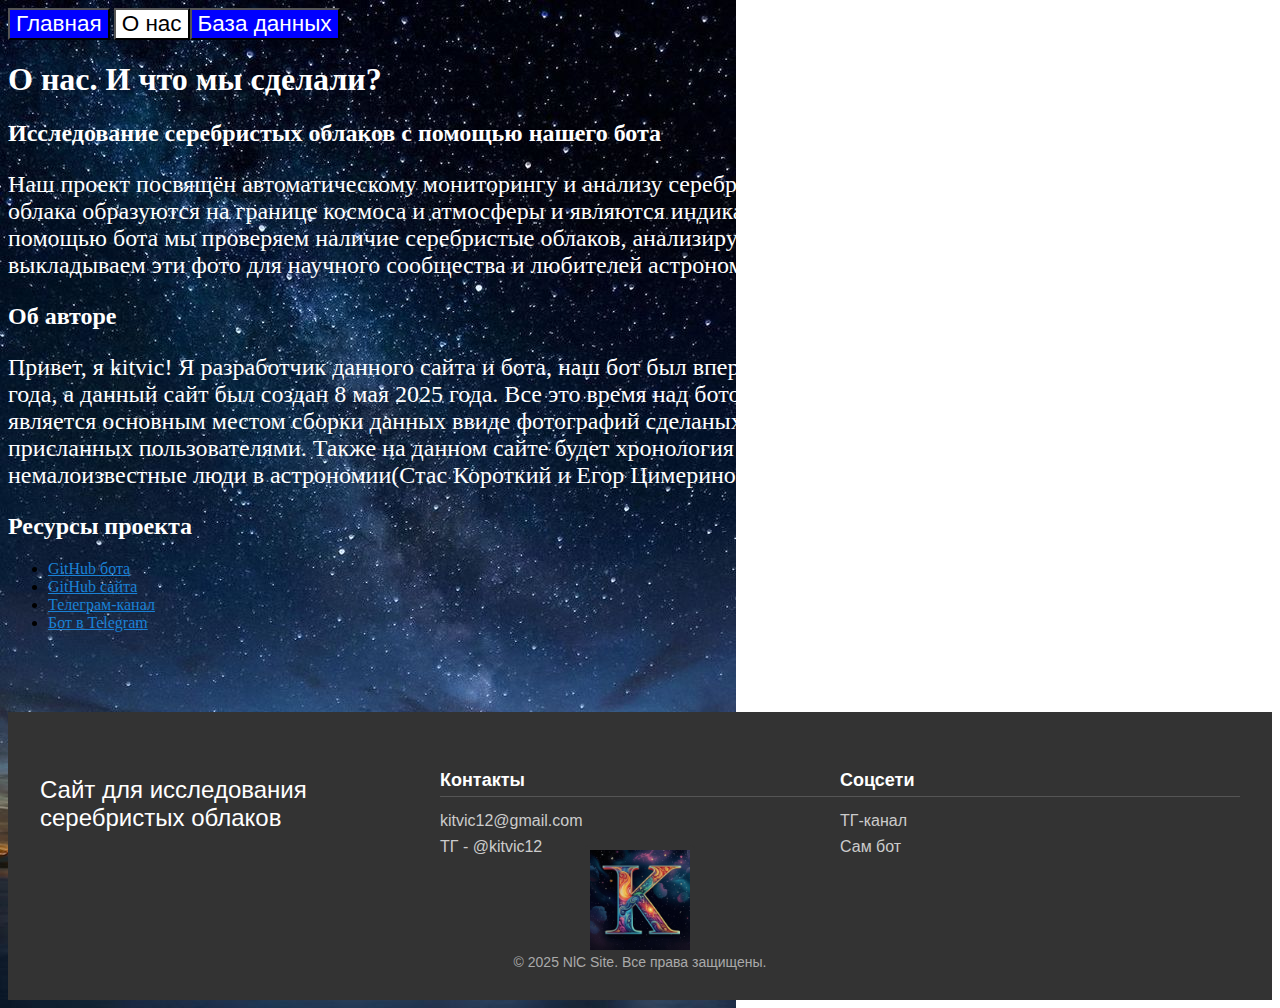
<file: about.html>
<!DOCTYPE html>
<html lang="ru">

<head>
    <meta charset="UTF-8">
    <meta name="viewport" content="width=device-width, initial-scale=1.0">
    <title>О нас</title>
    <link href="./image/icon.png" rel="icon" type="image/png">
    <link href="style_about.css" rel="stylesheet">
    <script src="https://code.jquery.com/jquery-3.6.0.min.js"></script>
    <script src="./script/script_about.js" defer></script>
</head>

<body>
    <div class="button-container"><button class="btn btn-success nav-btn" data-href="./index.html" onclick="location.href='./index.html'">Главная</button> <button class="btn btn-success nav-btn" data-href="./about.html" onclick="location.href='./about.html'">О нас</button><button class="btn btn-success nav-btn" data-href="./database.html" onclick="location.href='./database.html'">База данных</button></div>
    <h1>О наc. И что мы сделали?</h1>
    <div class="content-block">

        <div class="card shadow-sm p-4 mb-4">
          <h2>Исследование серебристых облаков с помощью нашего бота</h2>
          <p>
            Наш проект посвящён автоматическому мониторингу и анализу серебристых облаков (ночных светящихся облаков). 
            Эти облака образуются на границе космоса и атмосферы и являются индикатором изменений в верхних слоях атмосферы. 
            С помощью бота мы проверяем наличие серебристые облаков, анализируем фото пользователей, а теперь еще и выкладываем эти фото для научного сообщества и любителей астрономии.
          </p>
        </div>
    </div>
    <div class="content-block">
        <div class="card shadow-sm p-4 mb-4">
          <h2>Об авторе</h2>
          <p>
            Привет, я kitvic! Я разработчик данного сайта и бота, наш бот был впервые зарегестрирован в телеграмме 12 марта 2025 года,
            а данный сайт был создан 8 мая 2025 года. Все это время над ботом проходила постоянная работа.
            Данный сайт является основным местом сборки данных ввиде фотографий сделаных ботом в автоматическом режиме, либо же присланных пользователями. 
            Также на данном сайте будет хронология всех изменений бота. Кстати, бот смотрели немалоизвестные люди в астрономии(Стас Короткий и Егор Цимеринов) и подтвердили,
            полезность и удобство этого бота
          </p>
        </div>
    </div>
    <div class="content-block">
        <div class="card shadow-sm p-4 mb-4">
          <h2>Ресурсы проекта</h2>
          <div class="d-flex flex-wrap gap-3">
            <ul>
                <li><a href="https://github.com/kitvic12/NLC-Bot" class="btn btn-outline-dark"><i class="bi bi-github"></i> GitHub бота</a></li>
                <li><a href="https://github.com/kitvic12/nlc-site" class="btn btn-outline-dark"><i class="bi bi-github"></i> GitHub сайта</a></li>
                <li><a href="https://t.me/kitvic_nlc_chanel" class="btn btn-outline-primary"><i class="bi bi-telegram"></i> Телеграм-канал</a></li>
                <li><a href="https://t.me/kitvic_nlc_bot" class="btn btn-outline-success"><i class="bi bi-robot"></i> Бот в Telegram</a></li>
            </ul>
          </div>
        </div>
    </div>
  
    <footer>
        <div1 class="footer-container">
            <div1 class="footer-column">
                <p>Сайт для исследования серебристых облаков</p>
            </div1>
            
            <div1 class="footer-column">
                <h3>Контакты</h3>
                <a href="mailto:kitvic12@gmail.com">kitvic12@gmail.com</a>
                <a href="https://t.me/kitvic12">ТГ - @kitvic12</a>
            </div1>
            
            <div1 class="footer-column">
                <h3>Соцсети</h3>
                <a href="https://t.me/kitvic_nlc_chanel">ТГ-канал</a>
                <a href="https://t.me/kitvic_nlc_bot">Сам бот</a>
            </div1>
            </div1>
            
            <div1 class="copyright-section">
            <div1 class="footer-logo">
                <img src="./image/icon.png" alt="Логотип сайта">
            </div1>
            <span class="copyright-text">&copy; 2025 NlC Site. Все права защищены.</span>
            </div1>    
    </footer>
</body>
</file>
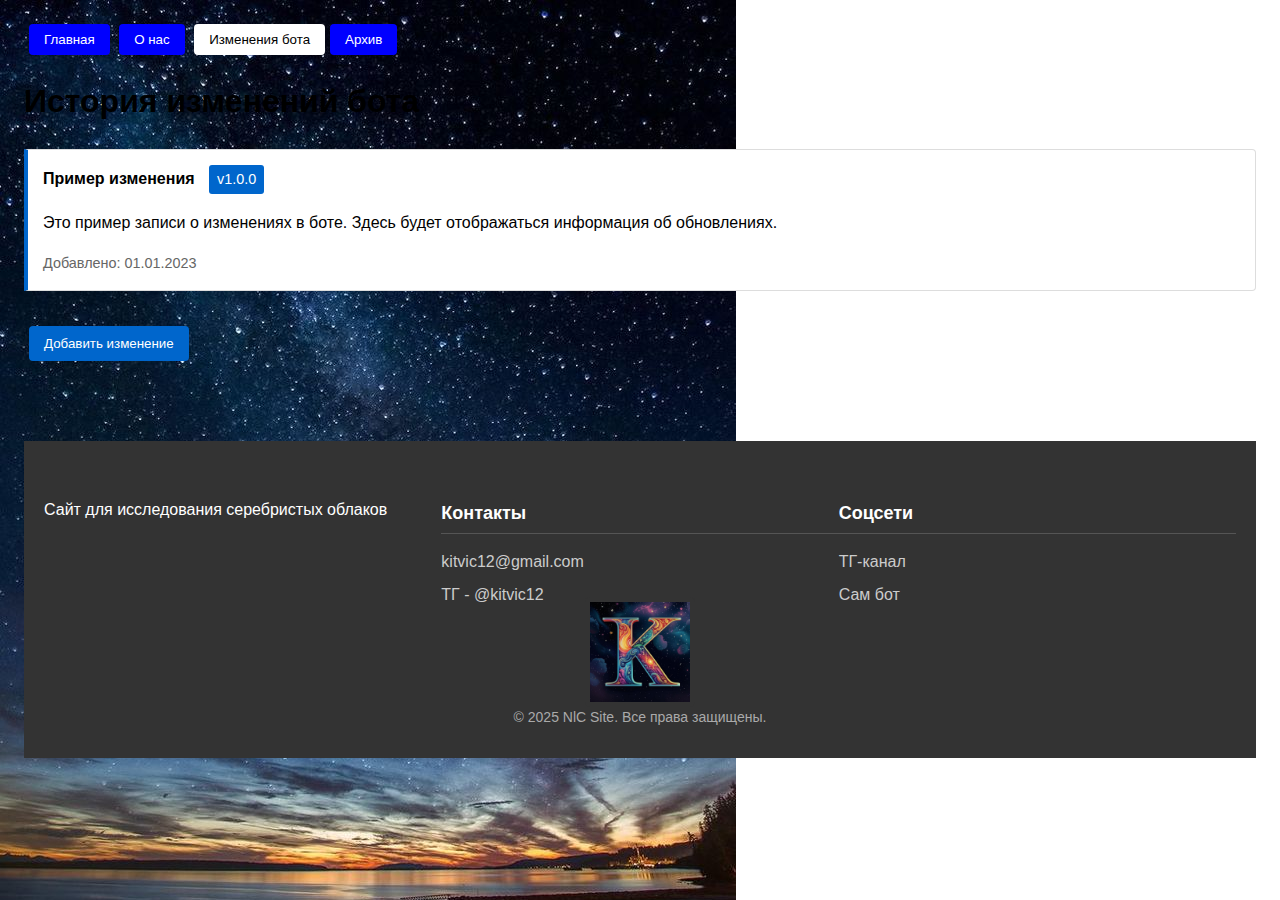
<file: commits.html>
<!DOCTYPE html>
<html lang="ru">

<head>
    <meta charset="UTF-8">
    <meta name="viewport" content="width=device-width, initial-scale=1.0">
    <title>Изменения бота</title>
    <link href="icon.png" rel="icon" type="image/png">
    <link href="style_commits.css" rel="stylesheet">
    <script src="script_commits.js" defer></script>
</head>
<body>
    <button class="btn btn-success nav-btn" data-href="./index.html" onclick="location.href='./index.html'">Главная</button> <button class="btn btn-success nav-btn" data-href="./about.html" onclick="location.href='./about.html'">О нас</button> <button class="btn btn-success nav-btn" data-href="./commits.html" onclick="location.href='./commits.html'">Изменения бота</button><button class="btn btn-success nav-btn" data-href="./database.html" onclick="location.href='./database.html'">Архив</button>

    <h1>История изменений бота</h1>
    <div id="changes-container">
        <div class="change-card">
            <div class="change-header">
                <strong>Пример изменения</strong>
                <span class="version">v1.0.0</span>
            </div>
            <p>Это пример записи о изменениях в боте. Здесь будет отображаться информация об обновлениях.</p>
            <span class="date">Добавлено: 01.01.2023</span>
        </div>
    </div>

    <button id="addChangeBtn">Добавить изменение</button>

    <div id="loginModal" class="modal">
        <div class="modal-content">
            <div class="modal-header">
                <h2>Авторизация</h2>
            </div>
            <div class="modal-body">
                <label for="username">Логин</label>
                <input type="text" id="username">
            </div>
            <div class="modal-footer">
                <button class="btn-secondary" onclick="closeModal('loginModal')">Отмена</button>
                <button class="btn-primary" id="loginSubmit">Продолжить</button>
            </div>
        </div>
    </div>

    <div id="passwordModal" class="modal">
        <div class="modal-content">
            <div class="modal-header">
                <h2>Авторизация</h2>
            </div>
            <div class="modal-body">
                <label for="password">Пароль</label>
                <input type="password" id="password">
            </div>
            <div class="modal-footer">
                <button class="btn-secondary" onclick="closeModal('passwordModal')">Отмена</button>
                <button class="btn-primary" id="passwordSubmit">Продолжить</button>
            </div>
        </div>
    </div>

    <div id="versionModal" class="modal">
        <div class="modal-content">
            <div class="modal-header">
                <h2>Добавление изменения</h2>
            </div>
            <div class="modal-body">
                <label for="version">Версия</label>
                <input type="text" id="version" placeholder="Например: v1.2.3">
            </div>
            <div class="modal-footer">
                <button class="btn-secondary" onclick="closeModal('versionModal')">Отмена</button>
                <button class="btn-primary" id="versionSubmit">Далее</button>
            </div>
        </div>
    </div>

    <div id="changeModal" class="modal">
        <div class="modal-content">
            <div class="modal-header">
                <h2>Описание изменения</h2>
            </div>
            <div class="modal-body">
                <label for="changeText">Что изменилось?</label>
                <textarea id="changeText" rows="4"></textarea>
            </div>
            <div class="modal-footer">
                <button class="btn-secondary" onclick="closeModal('changeModal')">Отмена</button>
                <button class="btn-primary" id="changeSubmit">Добавить</button>
            </div>
        </div>
    </div>

    <footer>
        <div1 class="footer-container">
            <div1 class="footer-column">
                <div1 class="footer-logo">NLC Site</div1>
                <p>Сайт для исследования серебристых облаков</p>
            </div1>
            
            <div1 class="footer-column">
                <h3>Контакты</h3>
                <a href="mailto:kitvic12@gmail.com">kitvic12@gmail.com</a>
                <a href="https://t.me/kitvic12">ТГ - @kitvic12</a>
            </div1>
            
            <div1 class="footer-column">
                <h3>Соцсети</h3>
                <a href="https://t.me/kitvic_nlc_chanel">ТГ-канал</a>
                <a href="https://t.me/kitvic_nlc_bot">Сам бот</a>
            </div1>
            </div1>
            
            <div1 class="copyright-section">
            <div1 class="footer-logo">
                <img src="icon.png" alt="Логотип сайта">
            </div1>
            <span class="copyright-text">&copy; 2025 NlC Site. Все права защищены.</span>
            </div1>    
    </footer>
</body>
</file>
<file: style_about.css>
p {
    font-size: 24px;
    color: white;
}

p1 {
    font-size: 15px;
    font-weight: bold;
    color: white;
}

body {
    background-image: url('background.png');
    background-repeat: no-repeat;
    background-attachment: fixed;
}

h1 {
    color: white;
}

h2 {
    color: white;
}

h3 {
    color: white;
}

h4 {
    color: white;
    font-size: 24px;
}

a {
    color: rgb(25, 129, 214)
}

button{
    background-color: blue;
    color: white;
    font-size: 22.5px;
}

footer {
    background-color: #333;
    color: white;
    padding: 40px 0 30px;
    margin-top: 80px;
    font-family: Arial, sans-serif;
}

.footer-container {
    max-width: 1200px;
    margin: 0 auto;
    display: flex;
    flex-wrap: wrap;
    justify-content: space-between;
    padding: 0 20px;
}

.footer-column {
    flex: 1;
    min-width: 200px;
    margin-bottom: 30px;
}

.footer-spacer {
    height: 80px; 
    background: transparent;
}

.footer-column h3 {
    font-size: 18px;
    margin-bottom: 15px;
    border-bottom: 1px solid #555;
    padding-bottom: 5px;
}

.footer-column a {
    color: #ccc;
    text-decoration: none;
    display: block;
    margin-bottom: 8px;
    transition: color 0.3s;
}

.footer-column a:hover {
    color: white;
}


.copyright-section {
    width: 100%;
    text-align: center;
    margin-top: 20px;
    padding-top: 40px;
    position: relative;
    border-top: 1px solid #555;
}

.footer-logo {
    position: absolute;
    top: -110px; 
    left: 50%;
    transform: translateX(-50%);
}

.footer-logo img {
    width: 100px;
    height: 100px;
    border-radius: 5px;
    object-fit: contain;
    background: #333;
    padding: 5px;
}

.copyright-text {
    color: #aaa;
    font-size: 14px;
    display: block;
    margin-top: 60px;
}
</file>
<file: style_commits.css>
footer {
    background-color: #333;
    color: white;
    padding: 40px 0 30px;
    margin-top: 80px;
    font-family: Arial, sans-serif;
}

.footer-container {
    max-width: 1200px;
    margin: 0 auto;
    display: flex;
    flex-wrap: wrap;
    justify-content: space-between;
    padding: 0 20px;
}

.footer-column {
    flex: 1;
    min-width: 200px;
    margin-bottom: 30px;
}

.footer-spacer {
    height: 80px; 
    background: transparent;
}

.footer-column h3 {
    font-size: 18px;
    margin-bottom: 15px;
    border-bottom: 1px solid #555;
    padding-bottom: 5px;
}

.footer-column a {
    color: #ccc;
    text-decoration: none;
    display: block;
    margin-bottom: 8px;
    transition: color 0.3s;
}

.footer-column a:hover {
    color: white;
}


.copyright-section {
    width: 100%;
    text-align: center;
    margin-top: 20px;
    padding-top: 40px;
    position: relative;
    border-top: 1px solid #555;
}

.footer-logo {
    position: absolute;
    top: -110px; 
    left: 50%;
    transform: translateX(-50%);
}

.footer-logo img {
    width: 100px;
    height: 100px;
    border-radius: 5px;
    object-fit: contain;
    background: #333;
    padding: 5px;
}

.copyright-text {
    color: #aaa;
    font-size: 14px;
    display: block;
    margin-top: 60px;
}


body {
    font-family: Arial, sans-serif;
    margin: 24px;
    line-height: 1.6;
    background-image: url('background.png');
    background-repeat: no-repeat;
    background-attachment: fixed;
}

.change-card {
    background: white;
    border: 1px solid #ddd;
    border-left: 4px solid #0066cc;
    padding: 15px;
    margin-bottom: 15px;
    border-radius: 0 4px 4px 0;
}

.version {
    background: #0066cc;
    color: white;
    padding: 3px 8px;
    border-radius: 3px;
    font-size: 0.9em;
    display: inline-block;
    margin-left: 10px;
}

.date {
    color: #666;
    font-size: 0.9em;
    margin-top: 10px;
    display: block;
}

#addChangeBtn {
    background: #0066cc;
    color: white;
    border: none;
    padding: 10px 15px;
    cursor: pointer;
    border-radius: 4px;
    margin-top: 20px;
}

#addChangeBtn:hover {
    background: #0055aa;
}

.modal {
    display: none;
    position: fixed;
    z-index: 1;
    left: 0;
    top: 0;
    width: 100%;
    height: 100%;
    background-color: rgba(0,0,0,0.4);
}

.modal-content {
    background-color: white;
    margin: 15% auto;
    padding: 20px;
    border: 1px solid #888;
    width: 80%;
    max-width: 500px;
    box-shadow: 0 4px 8px 0 rgba(0,0,0,0.2);
}

.modal-header {
    border-bottom: 1px solid #ddd;
    padding-bottom: 10px;
    margin-bottom: 15px;
}

.modal-footer {
    border-top: 1px solid #ddd;
    padding-top: 15px;
    margin-top: 15px;
    text-align: right;
}

input, textarea {
    width: 100%;
    padding: 8px;
    margin-bottom: 10px;
    border: 1px solid #ddd;
    border-radius: 4px;
    box-sizing: border-box;
}

button {
    padding: 8px 15px;
    margin-left: 5px;
    border: none;
    border-radius: 4px;
    cursor: pointer;
}

.btn-primary {
    background: #0066cc;
    color: white;
}

.btn-secondary {
    background: #ddd;
    color: #333;
}
</file>
